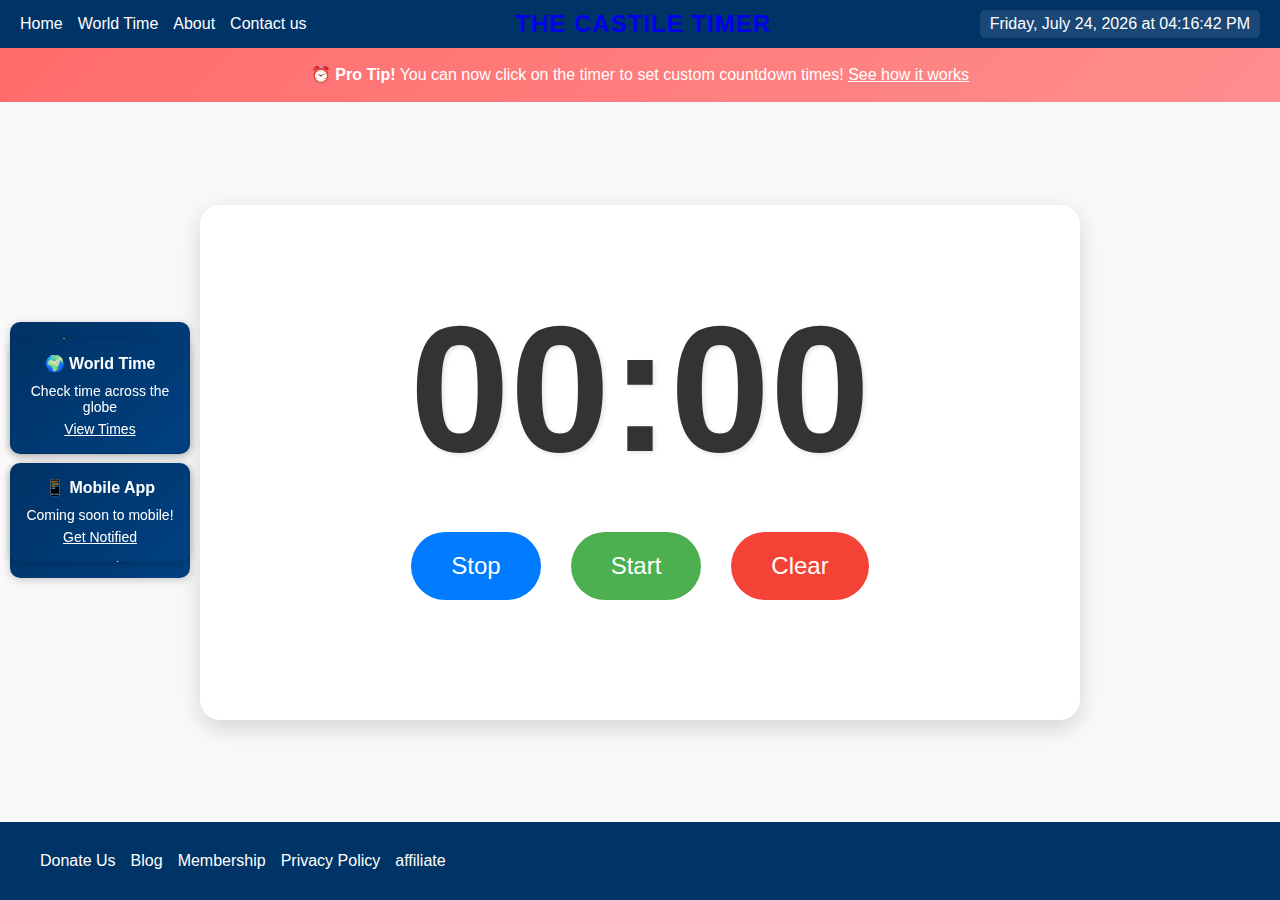
<file: index.html>
<!DOCTYPE html>
<html lang="en">
<head>
    <meta charset="UTF-8">
    <meta name="viewport" content="width=device-width, initial-scale=1.0">
    <title>The Castile Timer</title>
    <style>
        /* General Styles */
        body {
            margin: 0;
            font-family: Arial, sans-serif;
            text-align: center;
            background-color: #f9f9f9;
            display: flex;
            flex-direction: column;
            min-height: 100vh;
        }

        /* Header */
        header {
            display: flex;
            justify-content: space-between;
            align-items: center;
            padding: 10px 20px;
            background-color: #003366;
            color: white;
        }

        header a, footer a {
            text-decoration: none;
        }

        .logo {
            font-size: 24px;
            font-weight: bold;
            text-transform: uppercase;
            letter-spacing: 1px;
        }

        nav {
            display: flex;
            gap: 15px;
        }

        nav a {
            color: white;
            text-decoration: none;
            font-size: 16px;
        }

        nav a:hover {
            text-decoration: underline;
        }

        #datetime {
            font-size: 16px;
            color: white;
            padding: 5px 10px;
            background-color: rgba(255, 255, 255, 0.1);
            border-radius: 5px;
        }

        /* Announcement Section */
        .announcement {
            background: linear-gradient(135deg, #ff6b6b, #ff8e8e);
            color: white;
            padding: 15px;
            text-align: center;
            position: relative;
            overflow: hidden;
        }

        .announcement-content {
            max-width: 800px;
            margin: 0 auto;
            font-size: 16px;
            line-height: 1.5;
        }

        .announcement strong {
            font-weight: bold;
            color: #fff;
        }

        .announcement a {
            color: white;
            text-decoration: underline;
        }

        .announcement a:hover {
            color: #f0f0f0;
        }

        /* Side Announcements */
        .side-announcements {
            position: fixed;
            top: 50%;
            transform: translateY(-50%);
            width: 200px;
            z-index: 100;
        }

        .side-announcement {
            background: linear-gradient(135deg, #003366, #004080);
            color: white;
            padding: 15px;
            margin: 10px;
            border-radius: 10px;
            box-shadow: 0 2px 10px rgba(0, 0, 0, 0.2);
            text-align: center;
        }

        .side-announcement.left {
            left: 20px;
        }

        .side-announcement.right {
            right: 20px;
        }

        .side-announcement h3 {
            margin: 0 0 10px 0;
            font-size: 16px;
            color: #fff;
        }

        .side-announcement p {
            margin: 5px 0;
            font-size: 14px;
        }

        .side-announcement a {
            color: #fff;
            text-decoration: underline;
            font-size: 14px;
        }

        .side-announcement a:hover {
            color: #f0f0f0;
        }

        @media (max-width: 1200px) {
            .side-announcements {
                display: none;
            }
        }

        /* Timer Section */
        .timer-section {
            display: flex;
            justify-content: center;
            align-items: center;
            min-height: calc(100vh - 220px); /* Accounting for header, announcement and footer */
            padding: 20px;
        }

        .timer-container {
            width: 80%;
            max-width: 800px;
            margin: 30px auto;
            padding: 40px;
            background: white;
            box-shadow: 0 8px 24px rgba(0, 0, 0, 0.15);
            border-radius: 20px;
        }

        #timer {
            font-size: 180px;
            margin: 40px 0;
            color: #333;
            font-weight: bold;
            text-shadow: 2px 2px 4px rgba(0, 0, 0, 0.1);
        }

        .buttons {
            display: flex;
            justify-content: center;
            gap: 30px;
            margin: 40px 0;
        }

        .button {
            padding: 20px 40px;
            border: none;
            border-radius: 50px;
            font-size: 24px;
            cursor: pointer;
            transition: transform 0.2s, box-shadow 0.2s;
        }

        .button.start {
            background-color: #4CAF50;
            color: white;
        }

        .button.clear {
            background-color: #f44336;
            color: white;
        }

        .button.stop {
            background-color: #007BFF;
            color: white;
        }

        .button:hover {
            transform: translateY(-2px);
            box-shadow: 0 4px 12px rgba(0, 0, 0, 0.2);
        }

        .progress-container {
            margin-top: 40px;
            height: 20px;
            width: 90%;
            margin: 20px auto;
            border-radius: 10px;
            overflow: hidden;
        }

        .progress-bar {
            height: 100%;
            transition: width 0.5s;
        }

        /* Footer */
        footer {
            margin-top: auto;
            padding: 10px 20px;
            background-color: #003366;
            color: white;
            display: flex;
            justify-content: space-between;
            align-items: center;
        }

        footer .logo {
            font-size: 24px;
        }

        footer nav a {
            font-size: 16px;
        }
    </style>
</head>
<body>
    <!-- Header -->
    <header>
        <nav>
            <a href="index.html">Home</a>
            <a href="worldtime.html">World Time</a>
            <a href="about.html">About</a>
            <a href="contact us.html">Contact us</a>
        </nav>
        <a href="index.html"><div class="logo">The Castile Timer</div></a>
        <div id="datetime"></div>
    </header>

    <!-- Announcement Section -->
    <div class="announcement">
        <div class="announcement-content">
            <strong>⏰ Pro Tip!</strong> You can now click on the timer to set custom countdown times! 
            <a href="about.html">See how it works</a>
        </div>
    </div>

    <!-- Side Announcements -->
    <div class="side-announcements left">
        <div class="side-announcement">
            <h3>🌟 Premium Features</h3>
            <p>Get unlimited timers and custom sounds!</p>
            <a href="about.html">Learn More</a>
        </div>
        <div class="side-announcement">
            <h3>🎯 Quick Tips</h3>
            <p>Double-click to reset timer</p>
            <a href="about.html">More Tips</a>
        </div>
    </div>

    <div class="side-announcements right">
        <div class="side-announcement">
            <h3>🌍 World Time</h3>
            <p>Check time across the globe</p>
            <a href="worldtime.html">View Times</a>
        </div>
        <div class="side-announcement">
            <h3>📱 Mobile App</h3>
            <p>Coming soon to mobile!</p>
            <a href="contact us.html">Get Notified</a>
        </div>
    </div>

    <!-- Timer Section -->
    <main class="timer-section">
        <div class="timer-container">
            <!-- Large Timer -->
            <div id="timer" contenteditable="true" oninput="validateTime()">00:00</div>
    
            <!-- Buttons -->
            <div class="buttons">
                <button id="stop" class="button stop">Stop</button>
                <button id="start" class="button start">Start</button>
                <button id="clear" class="button clear">Clear</button>
            </div>
    
            <!-- Progress Bar -->
            <div class="progress-container">
                <div id="progress-bar" class="progress-bar"></div>
            </div>
        </div>
    </main>
  
    <!-- Footer -->
    <footer>
        <div style="display: flex; justify-content: space-around; align-items: center; padding: 20px;">
            <nav>
                <a href="donate.html">Donate Us</a>
                <a href="blog.html">Blog</a>
                <a href="membership.html">Membership</a>
                <a href="PrivacyandPolicy.html">Privacy Policy</a>
                <a href="affiliate.html">affiliate</a>
            </nav>
        </div>
    </footer>

    <script>
        // Timer variables
        let timerInterval;
        const timerDisplay = document.getElementById("timer");
        const startButton = document.getElementById("start");
        const stopButton = document.getElementById("stop");
        const clearButton = document.getElementById("clear");
        const progressBar = document.getElementById("progress-bar");

        function validateTime() {
            const timeRegex = /^\d{1,2}:\d{2}$/;
            const timerText = timerDisplay.textContent;

            if (!timeRegex.test(timerText)) {
                timerDisplay.textContent = "00:00"; // Reset to default if invalid
                alert("Please enter time in MM:SS format.");
            }
        }

        function parseTime() {
            const [minutes, seconds] = timerDisplay.textContent.split(':').map(Number);
            return minutes * 60 + seconds;
        }

        function updateDisplay(seconds) {
            const minutes = Math.floor(seconds / 60);
            const remainingSeconds = seconds % 60;
            timerDisplay.textContent = `${String(minutes).padStart(2, '0')}:${String(remainingSeconds).padStart(2, '0')}`;
        }

        function updateProgressBar(remaining, total) {
            const progress = ((total - remaining) / total) * 100;
            progressBar.style.width = `${progress}%`;
        }

        function startTimer() {
            const totalSeconds = parseTime();

            if (totalSeconds <= 0) {
                alert("Please enter a valid time");
                return;
            }

            let remainingSeconds = totalSeconds;
            updateDisplay(remainingSeconds);

            timerInterval = setInterval(() => {
                remainingSeconds--;

                if (remainingSeconds <= 0) {
                    clearInterval(timerInterval);
                    alert("Time's up!");
                    remainingSeconds = 0;
                }

                updateDisplay(remainingSeconds);
                updateProgressBar(remainingSeconds, totalSeconds);
            }, 1000);

            startButton.disabled = true;
            stopButton.disabled = false;
            clearButton.disabled = false;
        }

        function stopTimer() {
            clearInterval(timerInterval);
            startButton.disabled = false;
            stopButton.disabled = true;
        }

        function clearTimer() {
            clearInterval(timerInterval);
            timerDisplay.textContent = "00:00";
            progressBar.style.width = "0%";
            startButton.disabled = false;
            stopButton.disabled = true;
        }

        function updateDateTime() {
            const now = new Date();
            const options = { 
                weekday: 'long',
                year: 'numeric', 
                month: 'long', 
                day: 'numeric',
                hour: '2-digit',
                minute: '2-digit',
                second: '2-digit'
            };
            document.getElementById('datetime').textContent = now.toLocaleDateString('en-US', options);
        }

        // Update time immediately and then every second
        updateDateTime();
        setInterval(updateDateTime, 1000);

        // Event Listeners
        startButton.addEventListener("click", startTimer);
        stopButton.addEventListener("click", stopTimer);
        clearButton.addEventListener("click", clearTimer);
    </script>
</body>
</html>
</file>
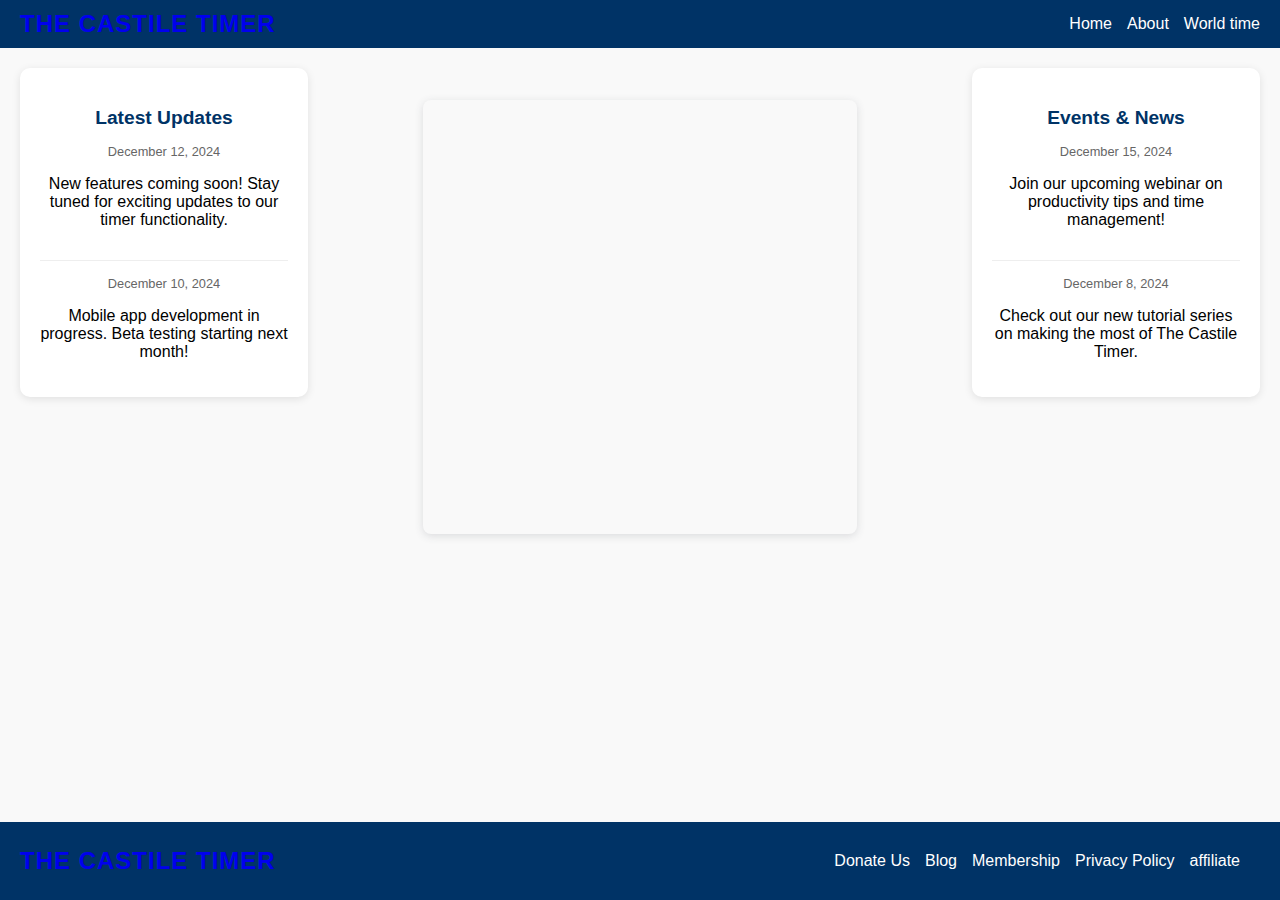
<file: about.html>
<html>

<head>
        <meta charset="UTF-8">
        <meta name="viewport" content="width=device-width, initial-scale=1.0">
        <title>The Castile Timer</title>
        <style>
            /* General Styles */
            body {
                margin: 0;
                font-family: Arial, sans-serif;
                text-align: center;
                background-color: #f9f9f9;
                display: flex;
                flex-direction: column;
                min-height: 100vh;
            }

            /* Header */
            header {
                display: flex;
                justify-content: space-between;
                align-items: center;
                padding: 10px 20px;
                background-color: #003366;
                color: white;
            }

            header a, footer a {
                text-decoration: none;
            }

            .logo {
                font-size: 24px;
                font-weight: bold;
                text-transform: uppercase;
                letter-spacing: 1px;
            }

            nav {
                display: flex;
                gap: 15px;
            }

            nav a {
                color: white;
                text-decoration: none;
                font-size: 16px;
            }

            nav a:hover {
                text-decoration: underline;
            }

            /* Timer Section */
            .timer-section {
                display: flex;
                justify-content: center;
                align-items: center;
                min-height: calc(100vh - 120px); /* Accounting for header and footer */
                padding: 20px;
            }

            .timer-container {
                width: 80%;
                max-width: 800px;
                margin: 30px auto;
                padding: 40px;
                background: white;
                box-shadow: 0 8px 24px rgba(0, 0, 0, 0.15);
                border-radius: 20px;
            }

            #timer {
                font-size: 180px;
                margin: 40px 0;
                color: #333;
                font-weight: bold;
                text-shadow: 2px 2px 4px rgba(0, 0, 0, 0.1);
            }

            .buttons {
                display: flex;
                justify-content: center;
                gap: 30px;
                margin: 40px 0;
            }

            .button {
                padding: 20px 40px;
                border: none;
                border-radius: 50px;
                font-size: 24px;
                cursor: pointer;
                transition: transform 0.2s, box-shadow 0.2s;
            }

            .button.start {
                background-color: #4CAF50;
                color: white;
            }

            .button.clear {
                background-color: #f44336;
                color: white;
            }

            .button.stop {
                background-color: #007BFF;
                color: white;
            }

            .button:hover {
                transform: translateY(-2px);
                box-shadow: 0 4px 12px rgba(0, 0, 0, 0.2);
            }

            .progress-container {
                margin-top: 40px;
                height: 20px;
                width: 90%;
                margin: 20px auto;
                border-radius: 10px;
                overflow: hidden;
            }

            .progress-bar {
                height: 100%;
                transition: width 0.5s;
            }

            /* Main Content Layout */
            .page-content {
                display: flex;
                justify-content: space-between;
                padding: 20px;
                gap: 20px;
            }

            .announcement-section {
                flex: 0 0 20%;
                background: white;
                padding: 20px;
                border-radius: 10px;
                box-shadow: 0 2px 8px rgba(0,0,0,0.1);
                height: fit-content;
            }

            .announcement-section h3 {
                color: #003366;
                margin-bottom: 15px;
                font-size: 1.2em;
            }

            .announcement-item {
                margin-bottom: 15px;
                padding-bottom: 15px;
                border-bottom: 1px solid #eee;
            }

            .announcement-item:last-child {
                border-bottom: none;
                margin-bottom: 0;
                padding-bottom: 0;
            }

            .main-content {
                flex: 0 0 50%;
            }

            .announcement-date {
                font-size: 0.8em;
                color: #666;
                margin-bottom: 5px;
            }

            /* Footer */
            footer {
                margin-top: auto;
                padding: 10px 20px;
                background-color: #003366;
                color: white;
                display: flex;
                justify-content: space-between;
                align-items: center;
            }

            footer .logo {
                font-size: 24px;
            }

            footer nav a {
                font-size: 16px;
            }
        </style>
    </head>
    <body>
        <!-- Header -->
        <header>
            <a href="index.html"><div class="logo">The Castile Timer</div></a>
            <nav>
                <a href="index.html">Home</a>
                <a href="about.html">About</a>
                <a href="worldtime.html">World time</a>
            </nav>
        </header>

        <!-- Main Content with Announcements -->
        <div class="page-content">
            <!-- Left Announcements -->
            <aside class="announcement-section">
                <h3>Latest Updates</h3>
                <div class="announcement-item">
                    <div class="announcement-date">December 12, 2024</div>
                    <p>New features coming soon! Stay tuned for exciting updates to our timer functionality.</p>
                </div>
                <div class="announcement-item">
                    <div class="announcement-date">December 10, 2024</div>
                    <p>Mobile app development in progress. Beta testing starting next month!</p>
                </div>
            </aside>

            <!-- Main Content -->
            <main class="main-content">
                <!-- Embed Section -->
                <div style="position: relative; width: 70%; height: 0; padding-top: 70%;
                padding-bottom: 0; box-shadow: 0 2px 8px 0 rgba(63,69,81,0.16); margin: 2em auto; overflow: hidden;
                border-radius: 8px; will-change: transform;">
                    <iframe loading="lazy" style="position: absolute; width: 100%; height: 100%; top: 0; left: 0; border: none; padding: 0;margin: 0;"
                        src="https://www.canva.com/design/DAGZHV79O5E/61w74MJ21mjcDQ2lf1UnQQ/view?embed" allowfullscreen="allowfullscreen" allow="fullscreen">
                    </iframe>
                </div>
            </main>

            <!-- Right Announcements -->
            <aside class="announcement-section">
                <h3>Events & News</h3>
                <div class="announcement-item">
                    <div class="announcement-date">December 15, 2024</div>
                    <p>Join our upcoming webinar on productivity tips and time management!</p>
                </div>
                <div class="announcement-item">
                    <div class="announcement-date">December 8, 2024</div>
                    <p>Check out our new tutorial series on making the most of The Castile Timer.</p>
                </div>
            </aside>
        </div>

       <!-- Footer -->
    <footer>
        <a href="index.html"><div class="logo">The Castile Timer</div></a>
        <div style="display: flex; justify-content: space-around; align-items: center; padding: 20px;">
            <nav>
                <a href="donate.html">Donate Us</a>
                <a href="blog.html">Blog</a>
                <a href="membership.html">Membership</a>
                <a href="PrivacyandPolicy.html">Privacy Policy</a>
                <a href="affiliate.html">affiliate</a>
            </nav>
        </div>
    </footer>

</body>
</html>
</file>
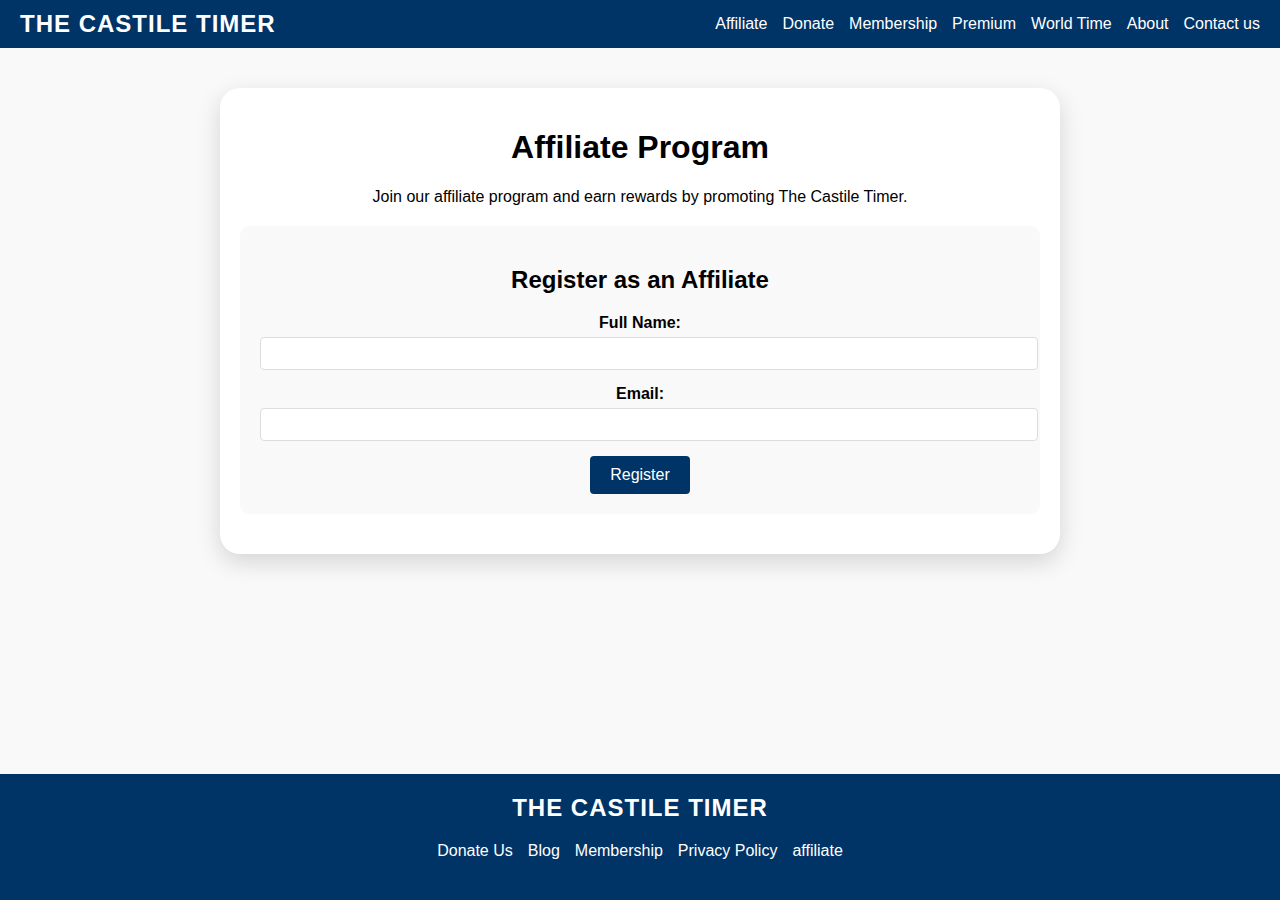
<file: affiliate.html>
<!DOCTYPE html>
<html lang="en">
<head>
    <meta charset="UTF-8">
    <meta name="viewport" content="width=device-width, initial-scale=1.0">
    <title>Affiliate - The Castile Timer</title>
    <link rel="stylesheet" href="style.css">
    <style>
        .content {
            max-width: 800px;
            margin: 40px auto;
            padding: 20px;
            background: white;
            box-shadow: 0 8px 24px rgba(0, 0, 0, 0.15);
            border-radius: 20px;
        }
        .affiliate-links {
            margin-top: 20px;
            padding: 15px;
            border: 1px solid #eee;
            border-radius: 10px;
        }
        .affiliate-form {
            margin: 20px 0;
            padding: 20px;
            background: #f9f9f9;
            border-radius: 10px;
        }
        .form-group {
            margin-bottom: 15px;
        }
        .form-group label {
            display: block;
            margin-bottom: 5px;
            font-weight: bold;
        }
        .form-group input {
            width: 100%;
            padding: 8px;
            border: 1px solid #ddd;
            border-radius: 4px;
        }
        .submit-btn {
            background: #003366;
            color: white;
            padding: 10px 20px;
            border: none;
            border-radius: 4px;
            cursor: pointer;
        }
        .submit-btn:hover {
            background: #004080;
        }
        .affiliate-stats {
            margin-top: 20px;
            padding: 15px;
            background: #f0f8ff;
            border-radius: 10px;
            display: none;
        }
        .error-message {
            color: red;
            margin: 10px 0;
            display: none;
        }
        .success-message {
            color: green;
            margin: 10px 0;
            display: none;
        }
    </style>
</head>
<body>
    <!-- Header -->
    <header>
        <a href="index.html"><div class="logo">The Castile Timer</div></a>
        <nav>
            <a href="affiliate.html">Affiliate</a>
            <a href="donate.html">Donate</a>
            <a href="membership.html">Membership</a>
            <a href="premium.html">Premium</a>
            <a href="worldtime.html">World Time</a>
            <a href="about.html">About</a>
            <a href="contact us.html">Contact us</a>
        </nav>
    </header>

    <main>
        <div class="content">
            <h1>Affiliate Program</h1>
            <p>Join our affiliate program and earn rewards by promoting The Castile Timer.</p>
            
            <!-- Affiliate Registration Form -->
            <div class="affiliate-form">
                <h2>Register as an Affiliate</h2>
                <div class="error-message" id="error-message"></div>
                <div class="success-message" id="success-message"></div>
                <form id="affiliate-form">
                    <div class="form-group">
                        <label for="name">Full Name:</label>
                        <input type="text" id="name" name="name" required>
                    </div>
                    <div class="form-group">
                        <label for="email">Email:</label>
                        <input type="email" id="email" name="email" required>
                    </div>
                    <button type="submit" class="submit-btn">Register</button>
                </form>
            </div>

            <!-- Affiliate Statistics -->
            <div class="affiliate-stats" id="affiliate-stats">
                <h2>Your Affiliate Statistics</h2>
                <p>Affiliate Link: <span id="affiliate-link"></span></p>
                <p>Total Clicks: <span id="clicks">0</span></p>
                <p>Total Conversions: <span id="conversions">0</span></p>
            </div>
        </div>
    </main>

    <!-- Footer -->
    <footer>
        <a href="index.html"><div class="logo">The Castile Timer</div></a>
        <div style="display: flex; justify-content: space-around; align-items: center; padding: 20px;">
            <nav>
                <a href="donate.html">Donate Us</a>
                <a href="blog.html">Blog</a>
                <a href="membership.html">Membership</a>
                <a href="PrivacyandPolicy.html">Privacy Policy</a>
                <a href="affiliate.html">affiliate</a>
            </nav>
        </div>
    </footer>

    <script>
        // Store affiliate ID in localStorage
        let affiliateId = localStorage.getItem('affiliateId');

        // Function to update affiliate stats
        async function updateAffiliateStats() {
            if (!affiliateId) return;

            try {
                const response = await fetch(`http://localhost:5000/affiliate_stats/${affiliateId}`);
                const data = await response.json();

                if (response.ok) {
                    document.getElementById('affiliate-link').textContent = data.affiliate_link;
                    document.getElementById('clicks').textContent = data.clicks;
                    document.getElementById('conversions').textContent = data.conversions;
                    document.getElementById('affiliate-stats').style.display = 'block';
                    document.getElementById('affiliate-form').style.display = 'none';
                }
            } catch (error) {
                console.error('Error fetching affiliate stats:', error);
            }
        }

        // Handle form submission
        document.getElementById('affiliate-form').addEventListener('submit', async (e) => {
            e.preventDefault();

            const name = document.getElementById('name').value;
            const email = document.getElementById('email').value;
            const errorMessage = document.getElementById('error-message');
            const successMessage = document.getElementById('success-message');

            try {
                const response = await fetch('http://localhost:5000/create_affiliate', {
                    method: 'POST',
                    headers: {
                        'Content-Type': 'application/json',
                    },
                    body: JSON.stringify({ name, email }),
                });

                const data = await response.json();

                if (response.ok) {
                    affiliateId = data.affiliate_id;
                    localStorage.setItem('affiliateId', affiliateId);
                    
                    successMessage.textContent = 'Registration successful!';
                    successMessage.style.display = 'block';
                    errorMessage.style.display = 'none';
                    
                    // Update stats after successful registration
                    updateAffiliateStats();
                } else {
                    errorMessage.textContent = data.error || 'Registration failed. Please try again.';
                    errorMessage.style.display = 'block';
                    successMessage.style.display = 'none';
                }
            } catch (error) {
                console.error('Error registering affiliate:', error);
                errorMessage.textContent = 'An error occurred. Please try again later.';
                errorMessage.style.display = 'block';
                successMessage.style.display = 'none';
            }
        });

        // Check for existing affiliate and update stats on page load
        if (affiliateId) {
            updateAffiliateStats();
        }
    </script>
</body>
</html>
</file>
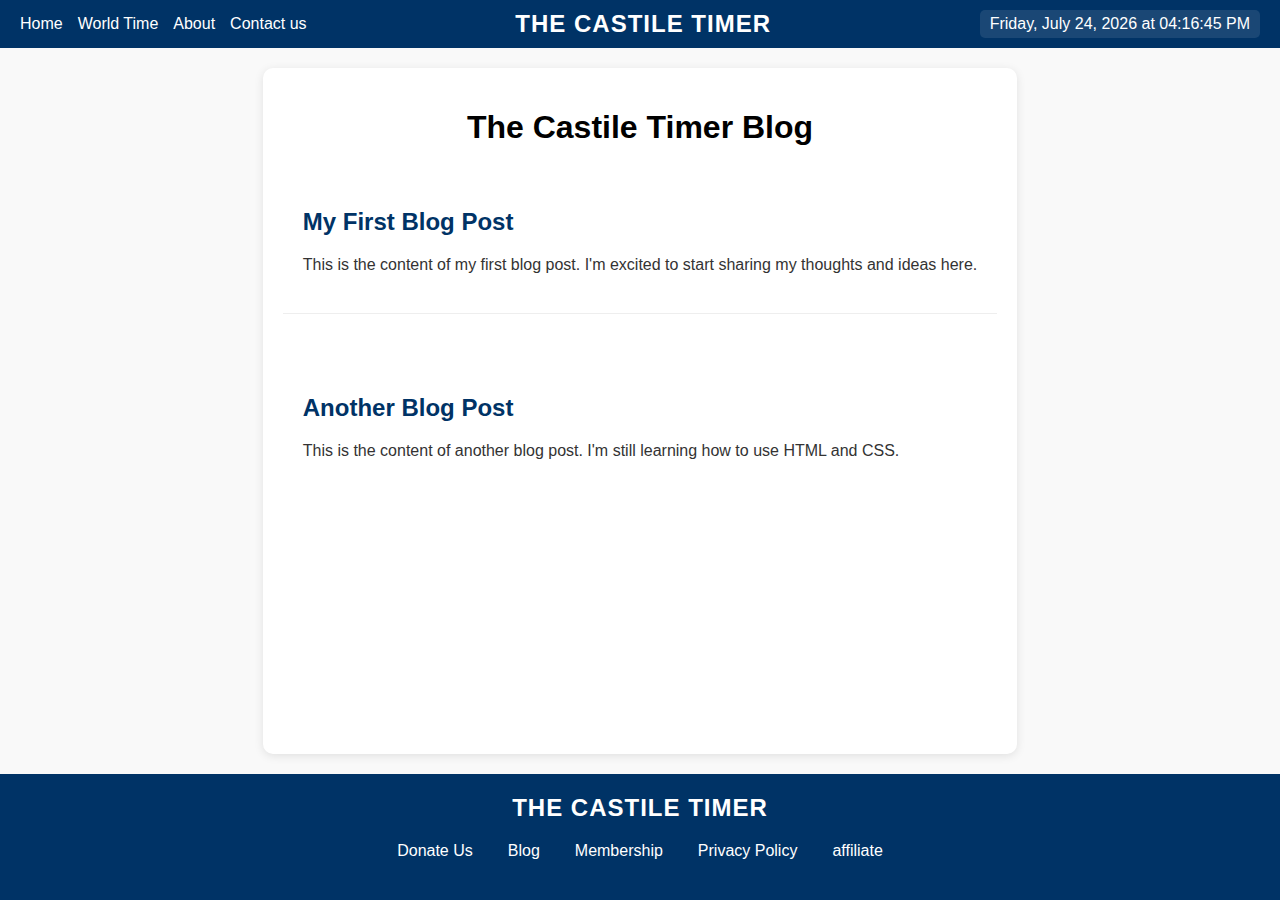
<file: blog.html>
<!DOCTYPE html>
<html lang="en">
<head>
    <meta charset="UTF-8">
    <meta name="viewport" content="width=device-width, initial-scale=1.0">
    <title>The Castile Timer - Blog</title>
    <style>
        /* General Styles */
        body {
            margin: 0;
            font-family: Arial, sans-serif;
            text-align: center;
            background-color: #f9f9f9;
            display: flex;
            flex-direction: column;
            min-height: 100vh;
        }

        /* Header */
        header {
            display: flex;
            justify-content: space-between;
            align-items: center;
            padding: 10px 20px;
            background-color: #003366;
            color: white;
        }

        header a, footer a {
            text-decoration: none;
        }

        .logo {
            font-size: 24px;
            font-weight: bold;
            text-transform: uppercase;
            letter-spacing: 1px;
            color: white;
        }

        nav {
            display: flex;
            gap: 15px;
        }

        nav a {
            color: white;
            text-decoration: none;
            font-size: 16px;
        }

        nav a:hover {
            text-decoration: underline;
        }

        #datetime {
            font-size: 16px;
            color: white;
            padding: 5px 10px;
            background-color: rgba(255, 255, 255, 0.1);
            border-radius: 5px;
        }

        /* Main Content */
        main {
            max-width: 800px;
            margin: 20px auto;
            padding: 20px;
            background-color: white;
            border-radius: 10px;
            box-shadow: 0 2px 10px rgba(0, 0, 0, 0.1);
            flex: 1;
        }

        article {
            margin-bottom: 40px;
            text-align: left;
            padding: 20px;
            border-bottom: 1px solid #eee;
        }

        article:last-child {
            border-bottom: none;
        }

        h2 {
            color: #003366;
            margin-bottom: 15px;
        }

        p {
            line-height: 1.6;
            color: #333;
        }

        /* Footer */
        footer {
            margin-top: auto;
            padding: 20px;
            background-color: #003366;
            color: white;
        }

        footer nav a {
            color: white;
            margin: 0 10px;
        }
    </style>
</head>
<body>
    <!-- Header -->
    <header>
        <nav>
            <a href="index.html">Home</a>
            <a href="worldtime.html">World Time</a>
            <a href="about.html">About</a>
            <a href="contact us.html">Contact us</a>
        </nav>
        <a href="index.html"><div class="logo">The Castile Timer</div></a>
        <div id="datetime"></div>
    </header>

    <main>
        <h1>The Castile Timer Blog</h1>
        <article>
            <h2>My First Blog Post</h2>
            <p>This is the content of my first blog post. I'm excited to start sharing my thoughts and ideas here.</p>
        </article>

        <article>
            <h2>Another Blog Post</h2>
            <p>This is the content of another blog post. I'm still learning how to use HTML and CSS.</p>
        </article>
    </main>

    <!-- Footer -->
    <footer>
        <a href="index.html"><div class="logo">The Castile Timer</div></a>
        <div style="display: flex; justify-content: space-around; align-items: center; padding: 20px;">
            <nav>
                <a href="donate.html">Donate Us</a>
                <a href="blog.html">Blog</a>
                <a href="membership.html">Membership</a>
                <a href="PrivacyandPolicy.html">Privacy Policy</a>
                <a href="affiliate.html">affiliate</a>
            </nav>
        </div>
    </footer>

    <script>
        function updateDateTime() {
            const now = new Date();
            const options = { 
                weekday: 'long',
                year: 'numeric', 
                month: 'long', 
                day: 'numeric',
                hour: '2-digit',
                minute: '2-digit',
                second: '2-digit'
            };
            document.getElementById('datetime').textContent = now.toLocaleDateString('en-US', options);
        }

        // Update time immediately and then every second
        updateDateTime();
        setInterval(updateDateTime, 1000);
    </script>
</body>
</html>
</file>
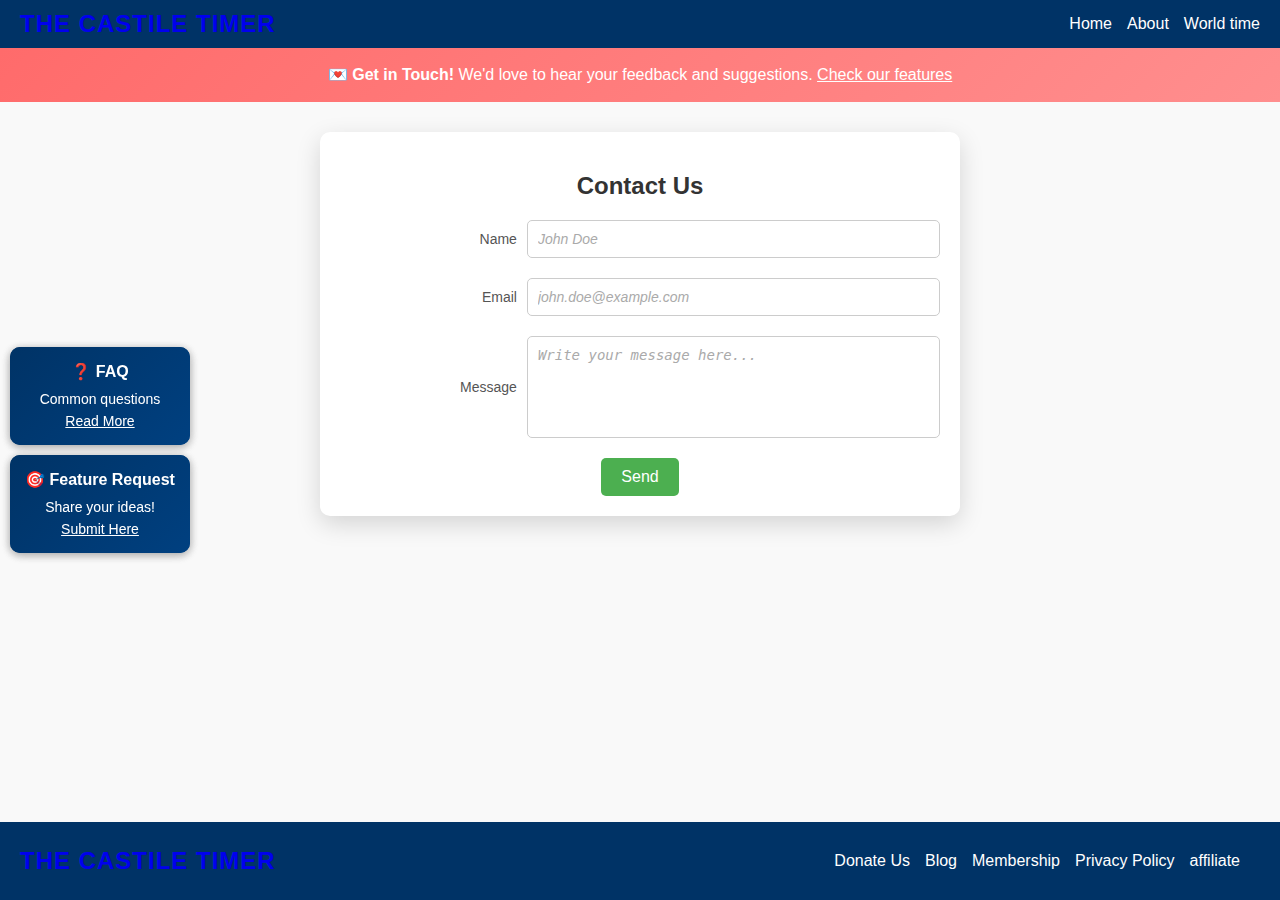
<file: contact us.html>
<!DOCTYPE html>
<html lang="en">
<head>
    <meta charset="UTF-8">
    <meta name="viewport" content="width=device-width, initial-scale=1.0">
    <title>The Castile Timer</title>
    <style>
        /* General Styles */
        body {
            margin: 0;
            font-family: Arial, sans-serif;
            text-align: center;
            background-color: #f9f9f9;
            display: flex;
            flex-direction: column;
            min-height: 100vh;
        }

        /* Header */
        header {
            display: flex;
            justify-content: space-between;
            align-items: center;
            padding: 10px 20px;
            background-color: #003366;
            color: white;
        }

        header a, footer a {
            text-decoration: none;
        }

        .logo {
            font-size: 24px;
            font-weight: bold;
            text-transform: uppercase;
            letter-spacing: 1px;
        }

        nav {
            display: flex;
            gap: 15px;
        }

        nav a {
            color: white;
            text-decoration: none;
            font-size: 16px;
        }

        nav a:hover {
            text-decoration: underline;
        }

        /* Announcement Section */
        .announcement {
            background: linear-gradient(135deg, #ff6b6b, #ff8e8e);
            color: white;
            padding: 15px;
            text-align: center;
            position: relative;
            overflow: hidden;
        }

        .announcement-content {
            max-width: 800px;
            margin: 0 auto;
            font-size: 16px;
            line-height: 1.5;
        }

        .announcement strong {
            font-weight: bold;
            color: #fff;
        }

        .announcement a {
            color: white;
            text-decoration: underline;
        }

        .announcement a:hover {
            color: #f0f0f0;
        }

        /* Side Announcements */
        .side-announcements {
            position: fixed;
            top: 50%;
            transform: translateY(-50%);
            width: 200px;
            z-index: 100;
        }

        .side-announcement {
            background: linear-gradient(135deg, #003366, #004080);
            color: white;
            padding: 15px;
            margin: 10px;
            border-radius: 10px;
            box-shadow: 0 2px 10px rgba(0, 0, 0, 0.2);
            text-align: center;
        }

        .side-announcement.left {
            left: 20px;
        }

        .side-announcement.right {
            right: 20px;
        }

        .side-announcement h3 {
            margin: 0 0 10px 0;
            font-size: 16px;
            color: #fff;
        }

        .side-announcement p {
            margin: 5px 0;
            font-size: 14px;
        }

        .side-announcement a {
            color: #fff;
            text-decoration: underline;
            font-size: 14px;
        }

        .side-announcement a:hover {
            color: #f0f0f0;
        }

        @media (max-width: 1200px) {
            .side-announcements {
                display: none;
            }
        }

        /* Contact Form Section */
        .contact-form {
            width: 80%;
            max-width: 600px;
            margin: 30px auto;
            padding: 20px;
            background: white;
            box-shadow: 0 8px 24px rgba(0, 0, 0, 0.15);
            border-radius: 10px;
        }

        .contact-form h2 {
            margin-bottom: 20px;
            font-size: 24px;
            color: #333;
        }

        .form-row {
            display: flex;
            justify-content: flex-start;
            align-items: center;
            margin-bottom: 20px;
        }

        .form-row label {
            width: 30%;
            text-align: right;
            margin-right: 10px;
            font-size: 14px;
            color: #555;
        }

        .form-row input,
        .form-row textarea {
            width: 70%;
            padding: 10px;
            border: 1px solid #ccc;
            border-radius: 5px;
            font-size: 14px;
            resize: none;
            box-sizing: border-box;
        }

        .form-row input::placeholder,
        .form-row textarea::placeholder {
            color: #aaa;
            font-style: italic;
        }

        .contact-form button {
            background-color: #4CAF50;
            color: white;
            padding: 10px 20px;
            border: none;
            border-radius: 5px;
            cursor: pointer;
            font-size: 16px;
        }

        .contact-form button:hover {
            background-color: #45a049;
        }

        /* Footer */
        footer {
            margin-top: auto;
            padding: 10px 20px;
            background-color: #003366;
            color: white;
            display: flex;
            justify-content: space-between;
            align-items: center;
        }

        footer .logo {
            font-size: 24px;
        }

        footer nav a {
            font-size: 16px;
        }
    </style>
</head>
<body>
    <!-- Header -->
    <header>
        <a href="index.html"><div class="logo">The Castile Timer</div></a>
        <nav>
            <a href="index.html">Home</a>
            <a href="about.html">About</a>
            <a href="worldtime.html">World time</a>
        </nav>
    </header>

    <!-- Announcement Section -->
    <div class="announcement">
        <div class="announcement-content">
            <strong>💌 Get in Touch!</strong> We'd love to hear your feedback and suggestions. 
            <a href="about.html">Check our features</a>
        </div>
    </div>

    <!-- Side Announcements -->
    <div class="side-announcements left">
        <div class="side-announcement">
            <h3>📞 24/7 Support</h3>
            <p>We're here to help!</p>
            <a href="about.html">Support Hours</a>
        </div>
        <div class="side-announcement">
            <h3>📱 Social Media</h3>
            <p>Follow us for updates</p>
            <a href="about.html">Our Channels</a>
        </div>
    </div>

    <div class="side-announcements right">
        <div class="side-announcement">
            <h3>❓ FAQ</h3>
            <p>Common questions</p>
            <a href="about.html">Read More</a>
        </div>
        <div class="side-announcement">
            <h3>🎯 Feature Request</h3>
            <p>Share your ideas!</p>
            <a href="about.html">Submit Here</a>
        </div>
    </div>

    <!-- Contact Form -->
    <div class="contact-form">
        <h2>Contact Us</h2>
        <form action="https://formspree.io/f/mgvebqra" method="POST">
            <div class="form-row">
                <label for="name">Name</label>
                <input type="text" id="name" name="name" placeholder="John Doe" required>
            </div>

            <div class="form-row">
                <label for="email">Email</label>
                <input type="email" id="email" name="email" placeholder="john.doe@example.com" required>
            </div>

            <div class="form-row">
                <label for="message">Message</label>
                <textarea id="message" name="message" rows="5" placeholder="Write your message here..." required></textarea>
            </div>

            <button type="submit">Send</button>
        </form>
    </div>

    <!-- Footer -->
    <footer>
        <a href="index.html"><div class="logo">The Castile Timer</div></a>
        <div style="display: flex; justify-content: space-around; align-items: center; padding: 20px;">
            <nav>
                <a href="donate.html">Donate Us</a>
                <a href="blog.html">Blog</a>
                <a href="membership.html">Membership</a>
                <a href="PrivacyandPolicy.html">Privacy Policy</a>
                <a href="affiliate.html">affiliate</a>
            </nav>
        </div>
    </footer>
</body>
</html>
</file>
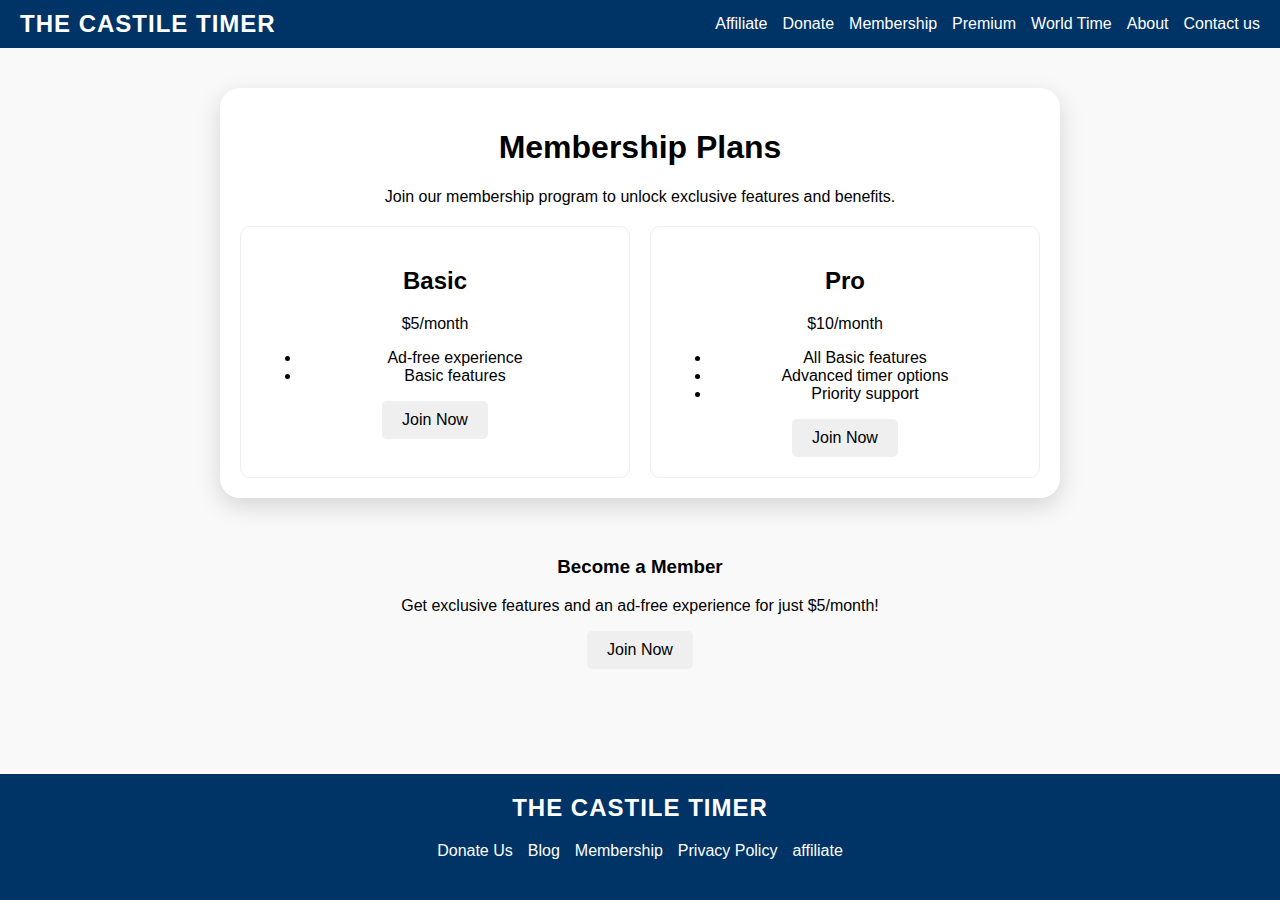
<file: membership.html>
<!DOCTYPE html>
<html lang="en">
<head>
    <meta charset="UTF-8">
    <meta name="viewport" content="width=device-width, initial-scale=1.0">
    <title>Membership - The Castile Timer</title>
    <link rel="stylesheet" href="style.css">
    <style>
        .content {
            max-width: 800px;
            margin: 40px auto;
            padding: 20px;
            background: white;
            box-shadow: 0 8px 24px rgba(0, 0, 0, 0.15);
            border-radius: 20px;
        }
        .membership-plans {
            display: grid;
            grid-template-columns: repeat(auto-fit, minmax(250px, 1fr));
            gap: 20px;
            margin-top: 20px;
        }
        .plan {
            padding: 20px;
            border: 1px solid #eee;
            border-radius: 10px;
            text-align: center;
        }
    </style>
</head>
<body>
    <!-- Header -->
    <header>
        <a href="index.html"><div class="logo">The Castile Timer</div></a>
        <nav>
            <a href="affiliate.html">Affiliate</a>
            <a href="donate.html">Donate</a>
            <a href="membership.html">Membership</a>
            <a href="premium.html">Premium</a>
            <a href="worldtime.html">World Time</a>
            <a href="about.html">About</a>
            <a href="contact us.html">Contact us</a>
        </nav>
    </header>

    <main>
        <div class="content">
            <h1>Membership Plans</h1>
            <p>Join our membership program to unlock exclusive features and benefits.</p>
            <div class="membership-plans">
                <div class="plan">
                    <h2>Basic</h2>
                    <p>$5/month</p>
                    <ul>
                        <li>Ad-free experience</li>
                        <li>Basic features</li>
                    </ul>
                    <button>Join Now</button>
                </div>
                <div class="plan">
                    <h2>Pro</h2>
                    <p>$10/month</p>
                    <ul>
                        <li>All Basic features</li>
                        <li>Advanced timer options</li>
                        <li>Priority support</li>
                    </ul>
                    <button>Join Now</button>
                </div>
            </div>
        </div>
    </main>


    <!-- Membership Section -->
<div id="membership">
    <h3>Become a Member</h3>
    <p>Get exclusive features and an ad-free experience for just $5/month!</p>
    <button onclick="location.href='https://yourmembershipplatform.com/signup'">Join Now</button>
</div>

   <!-- Footer -->
   <footer>
    <a href="index.html"><div class="logo">The Castile Timer</div></a>
    <div style="display: flex; justify-content: space-around; align-items: center; padding: 20px;">
        <nav>
            <a href="donate.html">Donate Us</a>
            <a href="blog.html">Blog</a>
            <a href="membership.html">Membership</a>
            <a href="PrivacyandPolicy.html">Privacy Policy</a>
            <a href="affiliate.html">affiliate</a>
        </nav>
    </div>
</footer>
</body>
</html>
</file>
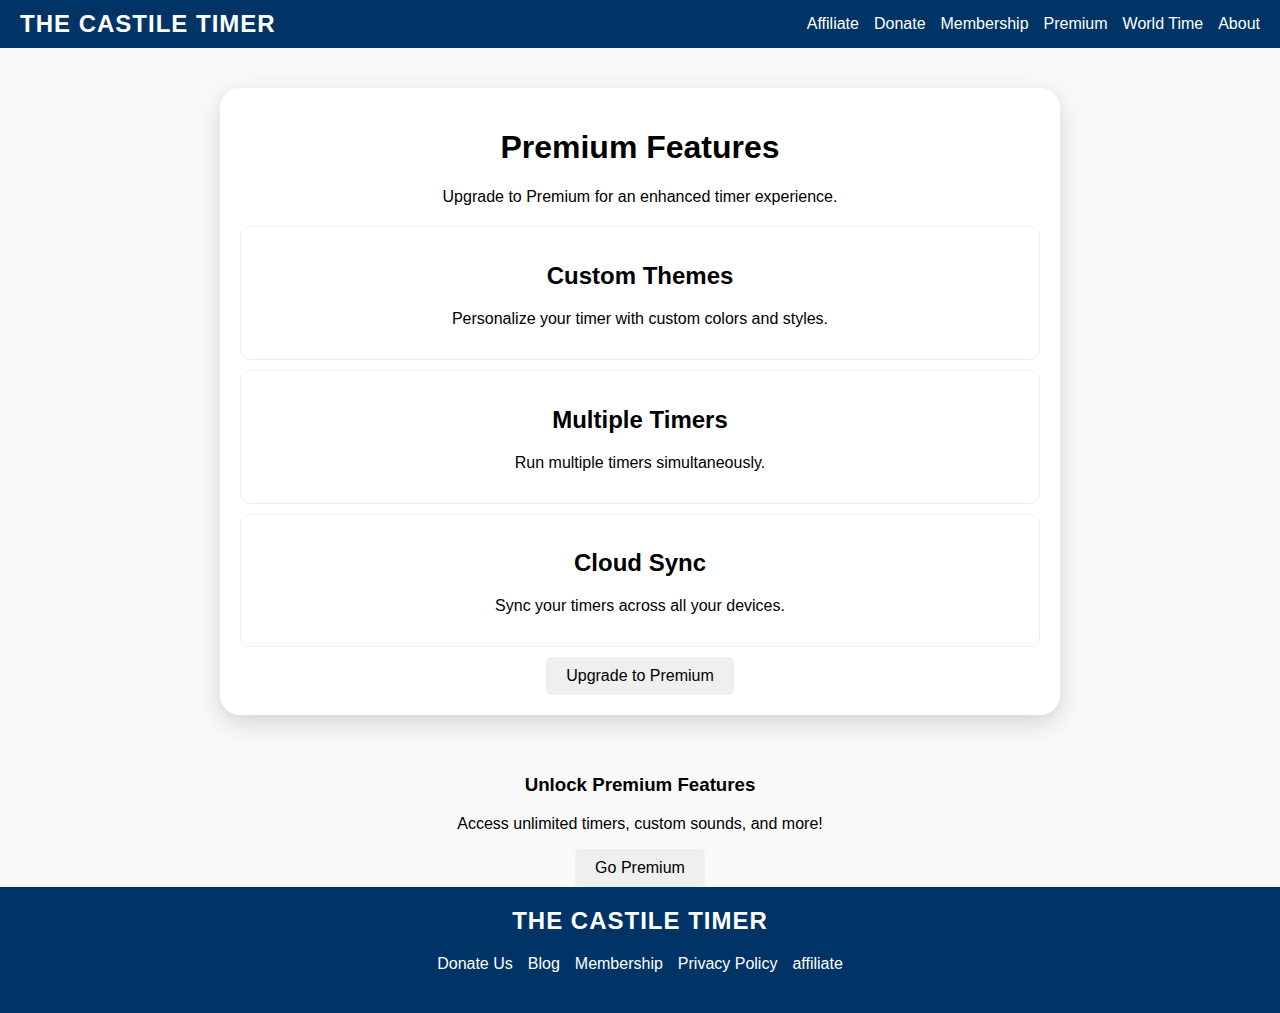
<file: premium.html>
<!DOCTYPE html>
<html lang="en">
<head>
    <meta charset="UTF-8">
    <meta name="viewport" content="width=device-width, initial-scale=1.0">
    <title>Premium - The Castile Timer</title>
    <link rel="stylesheet" href="style.css">
    <style>
        .content {
            max-width: 800px;
            margin: 40px auto;
            padding: 20px;
            background: white;
            box-shadow: 0 8px 24px rgba(0, 0, 0, 0.15);
            border-radius: 20px;
        }
        .premium-features {
            margin-top: 20px;
        }
        .feature {
            padding: 15px;
            margin: 10px 0;
            border: 1px solid #eee;
            border-radius: 10px;
        }
    </style>
</head>
<body>
    <!-- Header -->
    <header>
        <a href="index.html"><div class="logo">The Castile Timer</div></a>
        <nav>
            <a href="affiliate.html">Affiliate</a>
            <a href="donate.html">Donate</a>
            <a href="membership.html">Membership</a>
            <a href="premium.html">Premium</a>
            <a href="worldtime.html">World Time</a>
            <a href="about.html">About</a>
        </nav>
    </header>

    <main>
        <div class="content">
            <h1>Premium Features</h1>
            <p>Upgrade to Premium for an enhanced timer experience.</p>
            <div class="premium-features">
                <div class="feature">
                    <h2>Custom Themes</h2>
                    <p>Personalize your timer with custom colors and styles.</p>
                </div>
                <div class="feature">
                    <h2>Multiple Timers</h2>
                    <p>Run multiple timers simultaneously.</p>
                </div>
                <div class="feature">
                    <h2>Cloud Sync</h2>
                    <p>Sync your timers across all your devices.</p>
                </div>
                <button>Upgrade to Premium</button>
            </div>
        </div>
    </main>


<!-- Premium Section -->
<div id="premium-features">
    <h3>Unlock Premium Features</h3>
    <p>Access unlimited timers, custom sounds, and more!</p>
    <button onclick="location.href='https://yourpaymentplatform.com/checkout'">Go Premium</button>
</div>


 <!-- Footer -->
 <footer>
    <a href="index.html"><div class="logo">The Castile Timer</div></a>
    <div style="display: flex; justify-content: space-around; align-items: center; padding: 20px;">
        <nav>
            <a href="donate.html">Donate Us</a>
            <a href="blog.html">Blog</a>
            <a href="membership.html">Membership</a>
            <a href="PrivacyandPolicy.html">Privacy Policy</a>
            <a href="affiliate.html">affiliate</a>
        </nav>
    </div>
</footer>
</body>
</html>
</file>
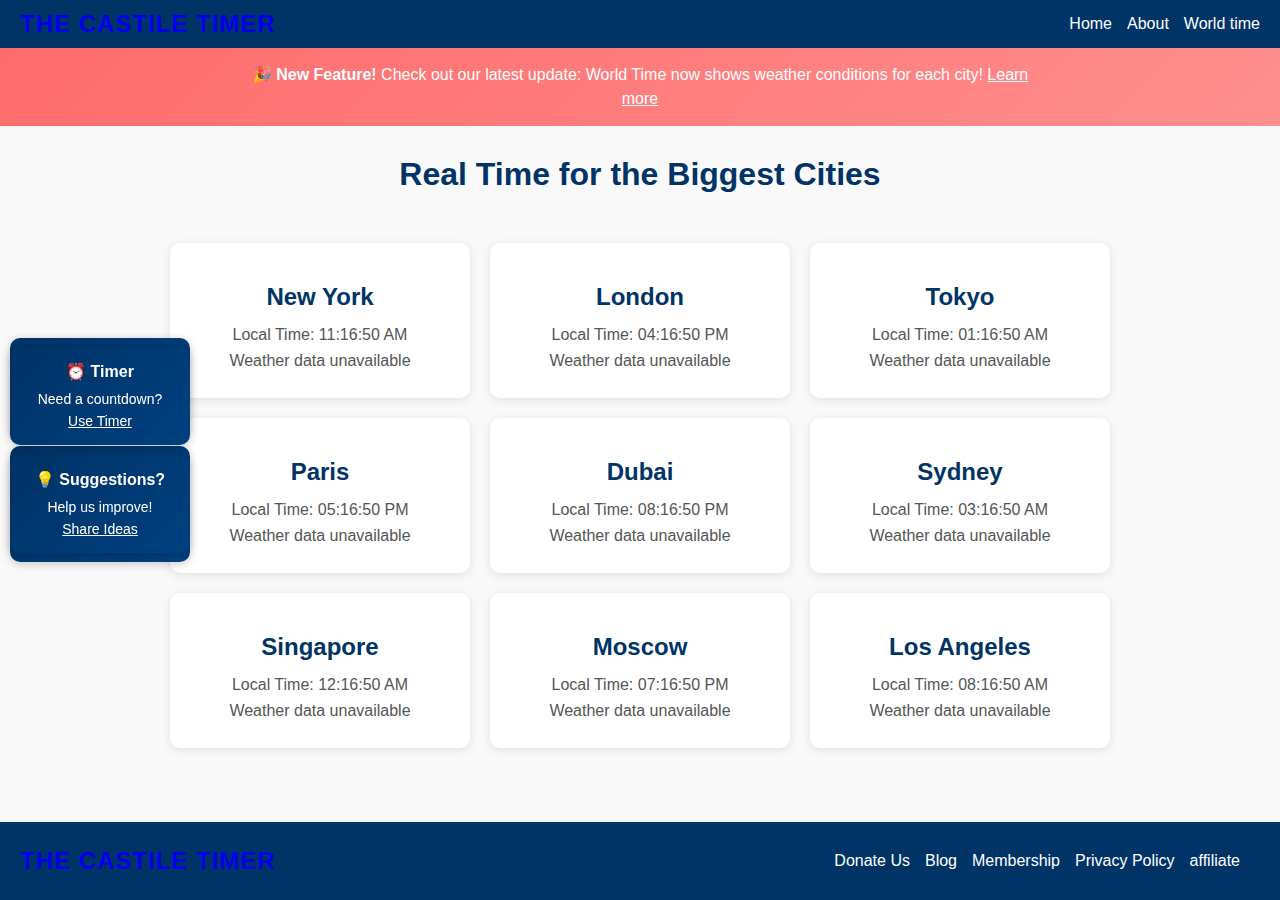
<file: worldtime.html>
<!DOCTYPE html>
<html>
<head>
  <title>The Castile Timer</title>
  <style>
    /* General Styles */
    body {
        margin: 0;
        font-family: Arial, sans-serif;
        text-align: center;
        background-color: #f9f9f9;
        display: flex;
        flex-direction: column;
        min-height: 100vh;
    }

    /* Header */
    header {
        display: flex;
        justify-content: space-between;
        align-items: center;
        padding: 10px 20px;
        background-color: #003366;
        color: white;
    }

    /* Announcement Section */
    .announcement {
        background: linear-gradient(135deg, #ff6b6b, #ff8e8e);
        color: white;
        padding: 15px;
        text-align: center;
        position: relative;
        overflow: hidden;
    }

    .announcement-content {
        max-width: 800px;
        margin: 0 auto;
        font-size: 16px;
        line-height: 1.5;
    }

    .announcement strong {
        font-weight: bold;
        color: #fff;
    }

    .announcement a {
        color: white;
        text-decoration: underline;
    }

    .announcement a:hover {
        color: #f0f0f0;
    }

    .logo {
        font-size: 24px;
        font-weight: bold;
        text-transform: uppercase;
        letter-spacing: 1px;
    }

    header a, footer a {
        text-decoration: none;
    }

    nav {
        display: flex;
        gap: 15px;
    }

    nav a {
        color: white;
        text-decoration: none;
        font-size: 16px;
    }

    nav a:hover {
        text-decoration: underline;
    }

    /* Side Announcements */
    .side-announcements {
        position: fixed;
        top: 50%;
        transform: translateY(-50%);
        width: 200px;
        z-index: 100;
    }

    .side-announcement {
        background: linear-gradient(135deg, #003366, #004080);
        color: white;
        padding: 15px;
        margin: 10px;
        border-radius: 10px;
        box-shadow: 0 2px 10px rgba(0, 0, 0, 0.2);
        text-align: center;
    }

    .side-announcement.left {
        left: 20px;
    }

    .side-announcement.right {
        right: 20px;
    }

    .side-announcement h3 {
        margin: 0 0 10px 0;
        font-size: 16px;
        color: #fff;
    }

    .side-announcement p {
        margin: 5px 0;
        font-size: 14px;
    }

    .side-announcement a {
        color: #fff;
        text-decoration: underline;
        font-size: 14px;
    }

    .side-announcement a:hover {
        color: #f0f0f0;
    }

    @media (max-width: 1200px) {
        .side-announcements {
            display: none;
        }
    }

    /* Cities Grid */
    #cities-container {
        display: grid;
        grid-template-columns: repeat(auto-fit, minmax(300px, 1fr));
        gap: 20px;
        padding: 20px;
        max-width: 1200px;
        margin: 0 auto;
    }

    .city {
        background: white;
        padding: 20px;
        border-radius: 10px;
        box-shadow: 0 2px 10px rgba(0, 0, 0, 0.1);
        transition: transform 0.2s;
    }

    .city:hover {
        transform: translateY(-5px);
    }

    .city h2 {
        color: #003366;
        margin-bottom: 15px;
    }

    .city p {
        margin: 8px 0;
        color: #555;
    }

    .loading {
        color: #666;
        font-style: italic;
    }

    /* Footer */
    footer {
        margin-top: auto;
        padding: 10px 20px;
        background-color: #003366;
        color: white;
        display: flex;
        justify-content: space-between;
        align-items: center;
    }

    footer .logo {
        font-size: 24px;
    }

    footer nav a {
        font-size: 16px;
    }

    h1 {
        color: #003366;
        margin: 30px 0;
    }
  </style>
</head>
<body>
   <!-- Header -->
   <header>
    <a href="index.html"><div class="logo">The Castile Timer</div></a>
    <nav>
        <a href="index.html">Home</a>
        <a href="about.html">About</a>
        <a href="worldtime.html">World time</a>
    </nav>
</header>

<!-- Announcement Section -->
<div class="announcement">
    <div class="announcement-content">
        <strong>🎉 New Feature!</strong> Check out our latest update: World Time now shows weather conditions for each city! 
        <a href="about.html">Learn more</a>
    </div>
</div>

<!-- Side Announcements -->
<div class="side-announcements left">
    <div class="side-announcement">
        <h3>⚡ Quick Access</h3>
        <p>Add cities to favorites!</p>
        <a href="about.html">Learn How</a>
    </div>
    <div class="side-announcement">
        <h3>🌡️ Weather Updates</h3>
        <p>Real-time weather data</p>
        <a href="about.html">See Details</a>
    </div>
</div>

<div class="side-announcements right">
    <div class="side-announcement">
        <h3>⏰ Timer</h3>
        <p>Need a countdown?</p>
        <a href="index.html">Use Timer</a>
    </div>
    <div class="side-announcement">
        <h3>💡 Suggestions?</h3>
        <p>Help us improve!</p>
        <a href="contact us.html">Share Ideas</a>
    </div>
</div>

<h1>Real Time for the Biggest Cities</h1>
<div id="cities-container"></div>

<script>
    const cities = [
        { name: "New York", timezone: "America/New_York", lat: 40.7128, lon: -74.0060, offset: -5 },
        { name: "London", timezone: "Europe/London", lat: 51.5074, lon: -0.1278, offset: 0 },
        { name: "Tokyo", timezone: "Asia/Tokyo", lat: 35.6895, lon: 139.6917, offset: 9 },
        { name: "Paris", timezone: "Europe/Paris", lat: 48.8566, lon: 2.3522, offset: 1 },
        { name: "Dubai", timezone: "Asia/Dubai", lat: 25.2048, lon: 55.2708, offset: 4 },
        { name: "Sydney", timezone: "Australia/Sydney", lat: -33.8688, lon: 151.2093, offset: 11 },
        { name: "Singapore", timezone: "Asia/Singapore", lat: 1.3521, lon: 103.8198, offset: 8 },
        { name: "Moscow", timezone: "Europe/Moscow", lat: 55.7558, lon: 37.6173, offset: 3 },
        { name: "Los Angeles", timezone: "America/Los_Angeles", lat: 34.0522, lon: -118.2437, offset: -8 }
    ];

    function getCityTime(offset) {
        const date = new Date();
        const utc = date.getTime() + (date.getTimezoneOffset() * 60000);
        const cityTime = new Date(utc + (3600000 * offset));
        return cityTime.toLocaleTimeString('en-US', {
            hour: '2-digit',
            minute: '2-digit',
            second: '2-digit',
            hour12: true
        });
    }

    async function fetchCityWeather(city) {
        try {
            const response = await fetch(`https://api.open-meteo.com/v1/forecast?latitude=${city.lat}&longitude=${city.lon}&current_weather=true`);
            if (!response.ok) {
                throw new Error(`Weather API error: ${response.statusText}`);
            }
            const data = await response.json();
            return data.current_weather;
        } catch (error) {
            console.error("Error fetching weather:", error);
            return null;
        }
    }

    function getWeatherDescription(code) {
        const weatherCodes = {
            0: "Clear sky",
            1: "Mainly clear",
            2: "Partly cloudy",
            3: "Overcast",
            45: "Foggy",
            48: "Depositing rime fog",
            51: "Light drizzle",
            53: "Moderate drizzle",
            55: "Dense drizzle",
            61: "Slight rain",
            63: "Moderate rain",
            65: "Heavy rain",
            71: "Slight snow",
            73: "Moderate snow",
            75: "Heavy snow",
            95: "Thunderstorm"
        };
        return weatherCodes[code] || "Unknown";
    }

    async function updateCityData(cityElement, city) {
        const time = getCityTime(city.offset);
        const weather = await fetchCityWeather(city);

        if (weather) {
            cityElement.innerHTML = `
                <h2>${city.name}</h2>
                <p>Local Time: ${time}</p>
                <p>Temperature: ${weather.temperature}°C</p>
                <p>Weather: ${getWeatherDescription(weather.weathercode)}</p>
            `;
        } else {
            cityElement.innerHTML = `
                <h2>${city.name}</h2>
                <p>Local Time: ${time}</p>
                <p>Weather data unavailable</p>
            `;
        }
    }

    async function displayCities() {
        const citiesContainer = document.getElementById("cities-container");
        citiesContainer.innerHTML = "";

        for (const city of cities) {
            const cityElement = document.createElement("div");
            cityElement.className = "city";
            cityElement.innerHTML = `<h2>${city.name}</h2><p class="loading">Loading data...</p>`;
            citiesContainer.appendChild(cityElement);

            // Initial update
            await updateCityData(cityElement, city);

            // Set up periodic updates for this city's time
            setInterval(() => {
                const time = getCityTime(city.offset);
                const timeElement = cityElement.querySelector('p');
                if (timeElement) {
                    timeElement.textContent = `Local Time: ${time}`;
                }
            }, 1000);

            // Update weather every 5 minutes
            setInterval(() => updateCityData(cityElement, city), 300000);
        }
    }

    // Load data on page load
    displayCities();
</script>

<!-- Footer -->
<footer>
    <a href="index.html"><div class="logo">The Castile Timer</div></a>
    <!-- Footer -->
        <div style="display: flex; justify-content: space-around; align-items: center; padding: 20px;">
            <nav>
                <a href="donate.html">Donate Us</a>
                <a href="blog.html">Blog</a>
                <a href="membership.html">Membership</a>
                <a href="PrivacyandPolicy.html">Privacy Policy</a>
                <a href="affiliate.html">affiliate</a>
            </nav>
        </div>
    </footer>

</body>
</html>
</file>
<file: style.css>
/*
* The Castile Timer
* Author: Muhammad
* Version: 1.0.0
* Description: A modern, responsive CSS stylesheet for The Castile Timer application.
* This stylesheet provides styling for the timer interface, including the header,
* announcement sections, timer display, buttons, and responsive design features.
*/

/* General Styles */
body {
    margin: 0;
    font-family: Arial, sans-serif;
    text-align: center;
    background-color: #f9f9f9;
    display: flex;
    flex-direction: column;
    min-height: 100vh;
}

/* Header */
header {
    display: flex;
    justify-content: space-between;
    align-items: center;
    padding: 10px 20px;
    background-color: #003366;
    color: white;
}

header a, footer a {
    text-decoration: none;
    color: white;
}

.logo {
    font-size: 24px;
    font-weight: bold;
    text-transform: uppercase;
    letter-spacing: 1px;
}

nav {
    display: flex;
    gap: 15px;
}

nav a {
    color: white;
    text-decoration: none;
    font-size: 16px;
    transition: all 0.3s ease;
}

nav a:hover {
    text-decoration: underline;
    opacity: 0.8;
}

/* Announcement Section */
.announcement {
    background: linear-gradient(135deg, #ff6b6b, #ff8e8e);
    color: white;
    padding: 15px;
    text-align: center;
    position: relative;
    overflow: hidden;
}

.announcement-content {
    max-width: 800px;
    margin: 0 auto;
    font-size: 16px;
    line-height: 1.5;
}

.announcement strong {
    font-weight: bold;
    color: #fff;
}

.announcement a {
    color: white;
    text-decoration: underline;
}

.announcement a:hover {
    color: #f0f0f0;
}

/* Side Announcements */
.side-announcements {
    position: fixed;
    top: 50%;
    transform: translateY(-50%);
    width: 200px;
    z-index: 100;
}

.side-announcement {
    background: linear-gradient(135deg, #003366, #004080);
    color: white;
    padding: 15px;
    margin: 10px;
    border-radius: 5px;
    box-shadow: 0 2px 5px rgba(0,0,0,0.2);
}

/* Timer Container */
.timer-container {
    flex: 1;
    display: flex;
    flex-direction: column;
    justify-content: center;
    align-items: center;
    padding: 20px;
    max-width: 600px;
    margin: 0 auto;
}

.timer-display {
    font-size: 48px;
    font-weight: bold;
    color: #003366;
    margin: 20px 0;
    padding: 20px;
    background-color: white;
    border-radius: 10px;
    box-shadow: 0 2px 10px rgba(0,0,0,0.1);
}

/* Buttons */
.button-container {
    display: flex;
    gap: 10px;
    margin: 20px 0;
}

button {
    padding: 10px 20px;
    font-size: 16px;
    border: none;
    border-radius: 5px;
    cursor: pointer;
    transition: all 0.3s ease;
}

.start-btn {
    background-color: #4CAF50;
    color: white;
}

.pause-btn {
    background-color: #FFA500;
    color: white;
}

.reset-btn {
    background-color: #f44336;
    color: white;
}

button:hover {
    opacity: 0.8;
    transform: scale(1.05);
}

button:disabled {
    background-color: #cccccc;
    cursor: not-allowed;
    opacity: 0.7;
}

/* Input Fields */
input[type="number"] {
    padding: 10px;
    margin: 5px;
    border: 1px solid #ddd;
    border-radius: 5px;
    font-size: 16px;
    width: 80px;
}

/* Footer */
footer {
    background-color: #003366;
    color: white;
    padding: 20px;
    text-align: center;
    margin-top: auto;
}

/* Responsive Design */
@media (max-width: 768px) {
    header {
        flex-direction: column;
        padding: 10px;
    }
    
    nav {
        margin-top: 10px;
    }
    
    .timer-display {
        font-size: 36px;
    }
    
    .button-container {
        flex-direction: column;
    }
    
    button {
        width: 100%;
    }
    
    .side-announcements {
        display: none;
    }
}
</file>
